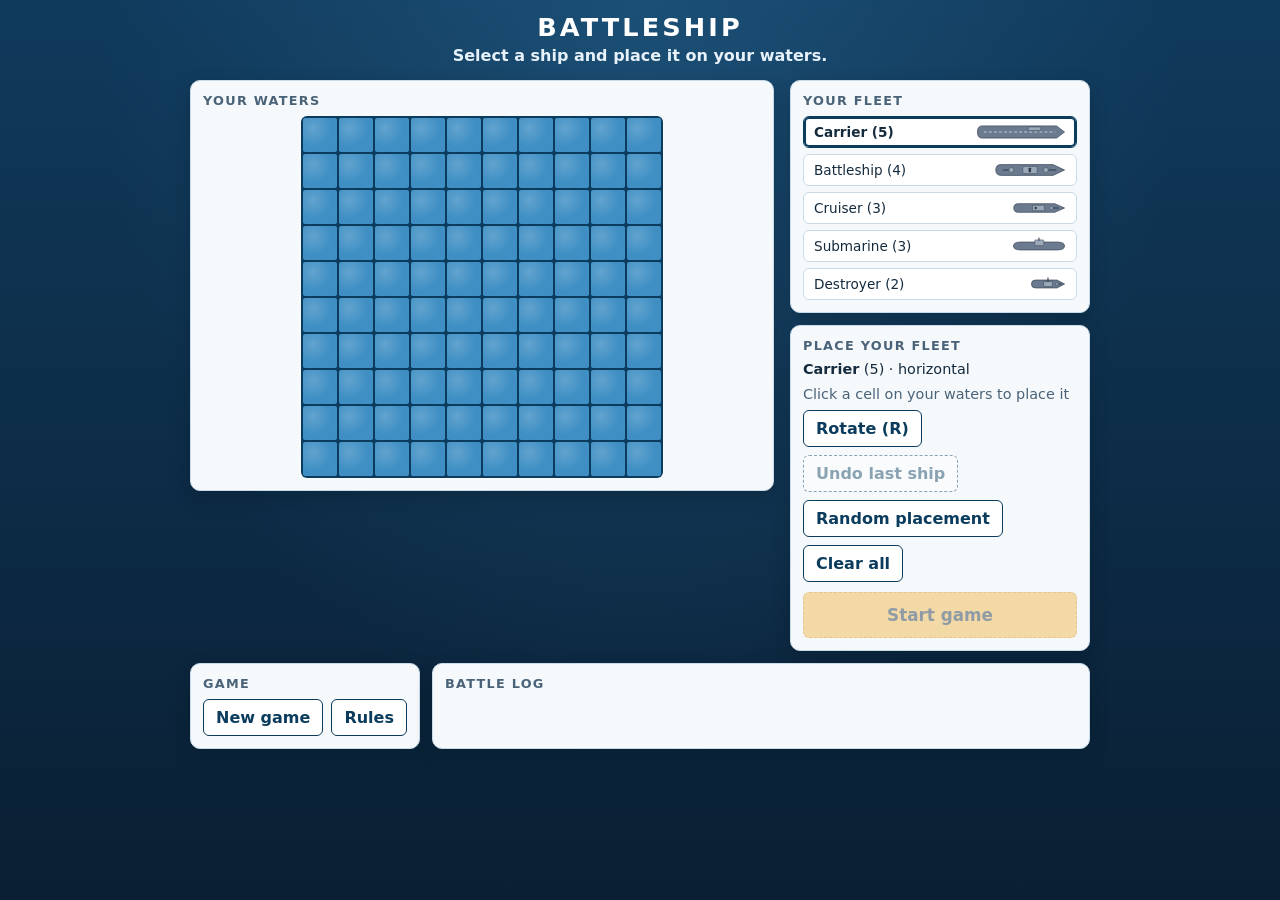
<file: index.html>
<!DOCTYPE html>
<html lang="en">
<head>
  <meta charset="UTF-8">
  <meta name="viewport" content="width=device-width, initial-scale=1.0">
  <title>Battleship</title>
  <link rel="stylesheet" href="styles.css">
</head>
<body>
  <header>
    <h1>Battleship</h1>
    <p id="status" class="status" role="status" aria-live="polite">Place your fleet to begin.</p>
  </header>

  <main id="game" class="placement">
    <div id="boards" class="boards">
      <section class="board-wrapper">
        <h2>Your waters</h2>
        <div class="board-area">
          <div id="player-board" class="board" aria-label="Your waters"></div>
        </div>
        <ul id="player-fleet" class="fleet-list"></ul>
      </section>

      <!-- Detached from the document during placement and attached by
           "Start game"; see game.js. -->
      <section id="enemy-wrapper" class="board-wrapper">
        <h2>Enemy waters</h2>
        <div class="board-area">
          <div id="enemy-board" class="board" aria-label="Enemy waters"></div>
        </div>
        <ul id="enemy-fleet" class="fleet-list"></ul>
      </section>
    </div>

    <section id="fleet-picker-panel" class="panel">
      <h2>Your fleet</h2>
      <ul id="fleet-picker" class="fleet-picker" aria-label="Ships to place"></ul>
    </section>

    <section id="placement-panel" class="panel">
      <h2>Place your fleet</h2>
      <p id="placement-state" class="placement-state" aria-live="polite">
        <strong id="next-ship-name">Carrier</strong>
        <span id="placement-detail">(<span id="next-ship-size">5</span>)
          &middot; <span id="orientation-label">horizontal</span></span>
      </p>
      <p class="hint">
        <span id="placement-instruction">Click a cell on your waters to place it</span>
      </p>
      <div class="controls">
        <button type="button" id="rotate-btn">Rotate (R)</button>
        <button type="button" id="confirm-placement-btn" hidden>Confirm</button>
        <button type="button" id="undo-ship-btn">Undo last ship</button>
        <button type="button" id="random-btn">Random placement</button>
        <button type="button" id="reset-placement-btn">Clear all</button>
      </div>
      <button type="button" id="start-game-btn" class="primary" disabled>Start game</button>
    </section>

    <div id="footer" class="footer">
      <section id="game-controls" class="panel game-controls">
        <h2>Game</h2>
        <div class="controls">
          <button type="button" id="new-game-btn">New game</button>
          <button type="button" id="rules-btn" aria-haspopup="dialog">Rules</button>
        </div>
      </section>
      <section id="log-panel" class="panel log-panel">
        <h2>Battle log</h2>
        <ul id="log" class="log"></ul>
      </section>
    </div>
  </main>

  <div id="game-over-overlay" class="overlay" hidden>
    <div class="overlay-card" role="dialog" aria-modal="true" aria-labelledby="result-title">
      <h2 id="result-title">You won!</h2>
      <p id="result-detail"></p>
      <button type="button" id="play-again-btn">Play again</button>
    </div>
  </div>

  <div id="rules-overlay" class="overlay rules-overlay" hidden>
    <div class="overlay-card rules-card" role="dialog" aria-modal="true" aria-labelledby="rules-title">
      <button type="button" id="rules-close-btn" class="close-btn" aria-label="Close rules">&times;</button>
      <h2 id="rules-title">How to play</h2>

      <h3>Goal</h3>
      <p>Sink all 5 enemy ships before the AI sinks yours.</p>

      <h3>Placing your fleet</h3>
      <ul>
        <li>Select a ship in the fleet list, then click a cell on <strong>Your waters</strong> to place it. On a phone, tap a cell to preview and press <strong>Confirm</strong>.</li>
        <li>Press <strong>R</strong> or the <strong>Rotate (R)</strong> button to switch between horizontal and vertical.</li>
        <li>Ships cannot overlap or go off the board; an invalid spot shows in red.</li>
        <li>Click a placed ship to pick it up and move it. Use <strong>Undo last ship</strong>, <strong>Random placement</strong> or <strong>Clear all</strong> to change your mind.</li>
        <li><strong>Start game</strong> unlocks once all 5 ships are placed.</li>
      </ul>
      <p class="rules-fleet">Fleet: Carrier&nbsp;5 &middot; Battleship&nbsp;4 &middot; Cruiser&nbsp;3 &middot; Submarine&nbsp;3 &middot; Destroyer&nbsp;2</p>

      <h3>Playing</h3>
      <ul>
        <li>You and the AI take turns firing one shot each. Click a cell on <strong>Enemy waters</strong> to fire.</li>
        <li><span class="legend legend-hit">&times;</span> <strong>Hit</strong>: a red cross on the cell. <span class="legend legend-miss"></span> <strong>Miss</strong>: a dark cell with a dot. <span class="legend legend-sunk">&times;</span> <strong>Sunk</strong>: the whole ship darkens and its wreck is revealed.</li>
        <li>The AI's shots appear on Your waters. The <strong>Battle log</strong> records every shot.</li>
      </ul>

      <h3>Winning</h3>
      <p>The first to sink the whole enemy fleet wins. <strong>New game</strong> starts over at any time.</p>
    </div>
  </div>

  <script src="game.js"></script>
</body>
</html>
</file>
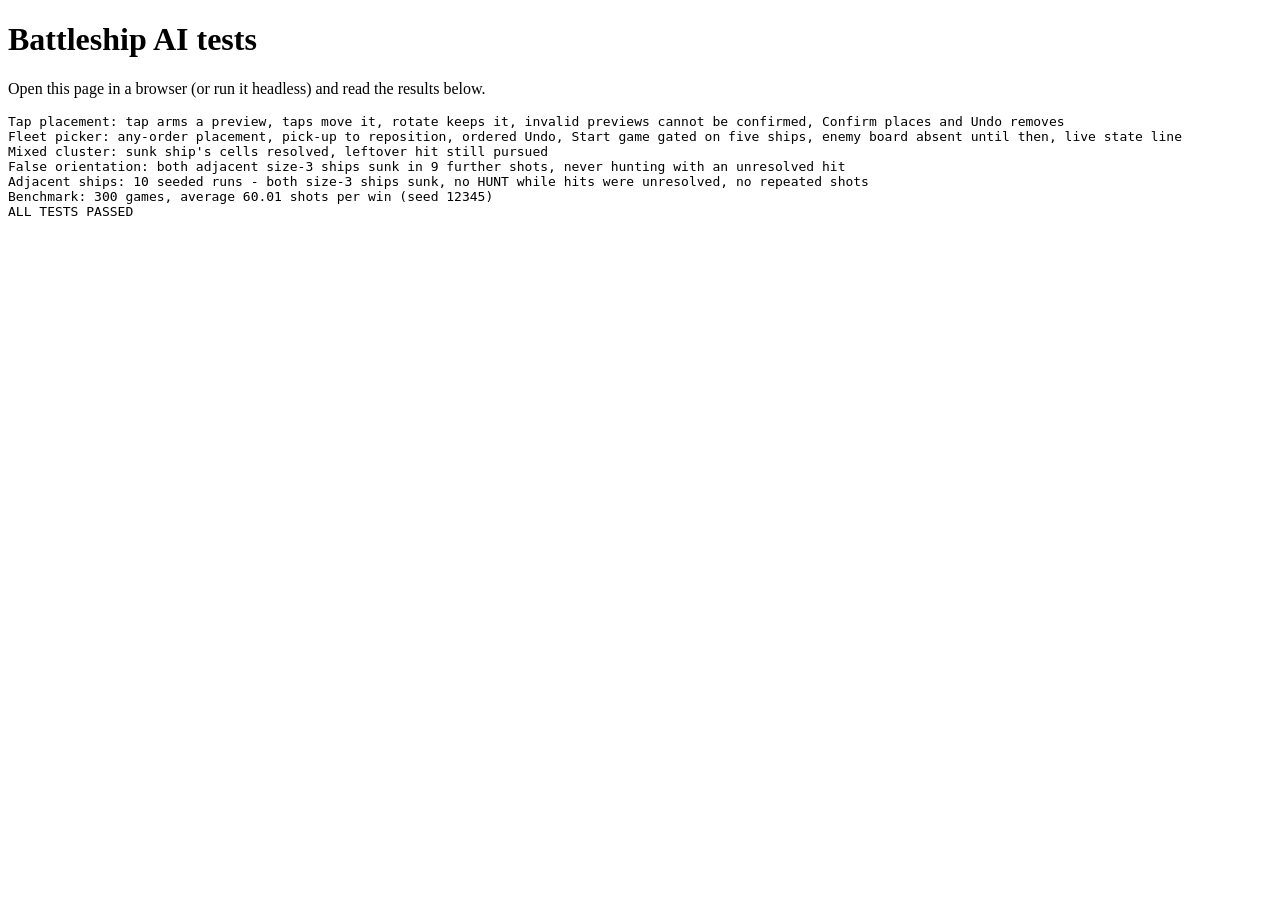
<file: tests.html>
<!DOCTYPE html>
<html lang="en">
<head>
  <meta charset="UTF-8">
  <title>Battleship - AI tests</title>
</head>
<body>
  <h1>Battleship AI tests</h1>
  <p>Open this page in a browser (or run it headless) and read the results below.</p>
  <pre id="results">Running...</pre>

  <!-- game.js wires itself to the real UI on load, so the harness supplies the
       same element ids as index.html. They are hidden and unused by the tests. -->
  <div hidden>
    <main id="game">
      <div id="boards">
        <div id="player-board"></div>
        <div id="enemy-wrapper">
          <div id="enemy-board"></div>
        </div>
      </div>
    </main>
    <ul id="player-fleet"></ul>
    <ul id="enemy-fleet"></ul>
    <p id="status"></p>
    <ul id="log"></ul>
    <div id="placement-panel">
      <span id="next-ship-name"></span>
      <span id="next-ship-size"></span>
      <span id="orientation-label"></span>
      <button type="button" id="start-game-btn" disabled></button>
    </div>
    <div id="fleet-picker-panel">
      <ul id="fleet-picker"></ul>
    </div>
    <span id="placement-instruction"></span>
    <button type="button" id="rotate-btn"></button>
    <button type="button" id="confirm-placement-btn" hidden></button>
    <button type="button" id="undo-ship-btn"></button>
    <button type="button" id="random-btn"></button>
    <button type="button" id="reset-placement-btn"></button>
    <button type="button" id="new-game-btn"></button>
    <div id="game-over-overlay" hidden>
      <h2 id="result-title"></h2>
      <p id="result-detail"></p>
      <button type="button" id="play-again-btn"></button>
    </div>
    <button type="button" id="rules-btn"></button>
    <div id="rules-overlay" hidden>
      <button type="button" id="rules-close-btn"></button>
    </div>
  </div>

  <script src="game.js"></script>
  <script src="tests.js"></script>
</body>
</html>
</file>
<file: styles.css>
:root {
  /* Naval palette: deep-water page, sand/paper cards, steel-grey ships. */
  --ocean-deep: #0a1f33;
  --ocean: #103a5c;
  --sea: #3f8fc4;
  --sea-light: #62a8d6;
  --sea-dark: #0b3c5d;
  --card: #f5f9fc;
  --card-border: #c9dbe8;
  --ink: #142a3d;
  --ink-soft: #4a6378;
  --hull: #6b7a8f;
  --hull-edge: #3e4a5a;
  --deck: #9aa8b8;
  --detail: #2f3e4d;
  --hull-sunk: #4a3030;
  --deck-sunk: #6a5050;
  --hit: #d64545;
  --miss: #2f3e4d;
  --miss-marker: #cfd8e3;
  --sunk: #7b1e1e;
  --preview-ok: #4caf7d;
  --preview-bad: #e0534f;
  --hover: #8fc4e6;
  --accent: #f2b33d;
  --cell-gap: 2px;
  /* Largest a cell may get; reached on desktop, where the board is 362px as
     before. Below that the board is sized from its container rather than from
     the viewport, so a scrollbar appearing can never push a column out of
     view. */
  --cell-max: 34px;
  /* 10 cells + 9 inner gaps + the padding on both sides */
  --board-cap: calc(var(--cell-max) * 10 + var(--cell-gap) * 11);
  --cell-min: 14px;
  --board-min: calc(var(--cell-min) * 10 + var(--cell-gap) * 11);
}

* {
  box-sizing: border-box;
}

body {
  margin: 0;
  padding: 12px;
  font-family: system-ui, -apple-system, "Segoe UI", Roboto, sans-serif;
  background:
    radial-gradient(ellipse at top, rgba(63, 143, 196, 0.25), transparent 60%),
    linear-gradient(180deg, var(--ocean) 0%, var(--ocean-deep) 100%);
  background-attachment: fixed;
  color: var(--ink);
}

header {
  text-align: center;
  color: #fff;
}

h1 {
  margin: 0 0 4px;
  font-size: 1.6rem;
  letter-spacing: 0.12em;
  text-transform: uppercase;
}

h2 {
  font-size: 0.8rem;
  margin: 0 0 8px;
  text-transform: uppercase;
  letter-spacing: 0.1em;
  color: var(--ink-soft);
}

main {
  max-width: 900px;
  margin: 0 auto;
}

.status {
  margin: 0 0 12px;
  font-weight: 600;
  min-height: 1.4em;
  color: #e6f1f9;
}

.hint {
  margin: 0 0 8px;
  font-size: 0.9rem;
  color: var(--ink-soft);
}

.panel {
  background: var(--card);
  border: 1px solid var(--card-border);
  border-radius: 10px;
  padding: 12px;
  margin-bottom: 12px;
  box-shadow: 0 6px 18px rgba(4, 18, 32, 0.25);
}

.controls {
  display: flex;
  flex-wrap: wrap;
  gap: 8px;
}

/* Buttons: secondary by default (outlined steel), .primary for the one action
   that moves the game on, and unmistakably washed out when disabled. */
button {
  font: inherit;
  font-weight: 600;
  padding: 8px 12px;
  border: 1px solid var(--sea-dark);
  border-radius: 6px;
  background: #fff;
  color: var(--sea-dark);
  cursor: pointer;
  transition: background 0.15s ease, color 0.15s ease, opacity 0.15s ease;
}

/* Board cells are buttons too, but their hover affordance is phase-driven and
   handled by the `.board.interactive` rules, so exclude them here. */
button:not(.cell):hover:not(:disabled) {
  background: var(--sea-dark);
  color: #fff;
}

button:disabled {
  opacity: 0.45;
  cursor: not-allowed;
  border-style: dashed;
}

button.primary {
  background: var(--accent);
  border-color: #c98c15;
  color: var(--ink);
}

button.primary:not(.cell):hover:not(:disabled) {
  background: #ffc75a;
  color: var(--ink);
}

.boards {
  display: flex;
  flex-wrap: wrap;
  gap: 16px;
  justify-content: center;
  margin-bottom: 12px;
}

.board-wrapper {
  flex: 1 1 320px;
  min-width: 0;
  background: var(--card);
  border: 1px solid var(--card-border);
  border-radius: 10px;
  padding: 12px;
  box-shadow: 0 6px 18px rgba(4, 18, 32, 0.25);
}

/* Ten equal tracks in a square box: the board fills the width its wrapper
   gives it (capped at the desktop size) and every track is an equal fraction
   of that, so the geometry depends only on the container - never on cell
   state, and never on the viewport width, which would include a scrollbar. */
.board {
  display: grid;
  grid-template-columns: repeat(10, 1fr);
  grid-template-rows: repeat(10, 1fr);
  gap: var(--cell-gap);
  width: 100%;
  aspect-ratio: 1;
  /* Lets the markers inside be sized as a fraction of the board (cqw). */
  container-type: size;
  max-width: var(--board-cap);
  margin: 0 auto;
  background: var(--sea-dark);
  padding: var(--cell-gap);
  border-radius: 6px;
  touch-action: manipulation;
}

.cell {
  position: relative;
  z-index: 1;
  width: 100%;
  height: 100%;
  /* Marker size follows the board, not the viewport: 6.6% of the board width
     is ~0.7 of a cell at every size. */
  font-size: 6.6cqw;
  /* Water: a faint highlight in the upper left reads as a ripple. */
  background:
    radial-gradient(circle at 30% 30%, rgba(255, 255, 255, 0.18), transparent 55%),
    var(--sea);
  border: none;
  border-radius: 2px;
  padding: 0;
  overflow: hidden;
  color: #fff;
  cursor: default;
  transition: background 0.15s ease;
}

/* Markers are absolutely positioned so they can never influence layout. */
.cell::after {
  position: absolute;
  top: 50%;
  left: 50%;
  transform: translate(-50%, -50%);
  line-height: 1;
  font-size: 1em;
}

/* Hover affordance is opt-in per board: `interactive` is set only on the board
   the player can actually click during the current phase. */
.board.interactive .cell:not(.fired) {
  cursor: crosshair;
}

.board.interactive .cell:not(.fired):hover {
  background: var(--hover);
}

/* A placed ship under the pointer during placement: the click picks it up. */
.board.interactive .cell.ship:not(.fired) {
  cursor: grab;
}

/* Ship graphics: grid items spanning the ship's cells, drawn above the water
   but below fired cells so hit and miss markers stay on top. They never take
   pointer events; the cell buttons underneath do. */
.ship-graphic {
  z-index: 2;
  width: 100%;
  height: 100%;
  pointer-events: none;
  /* An off-board preview shows only the on-board part of the hull. */
  overflow: hidden;
}

.ship-graphic .hull {
  fill: var(--hull);
  stroke: var(--hull-edge);
  stroke-width: 4;
  stroke-linejoin: round;
}

.ship-graphic .deck {
  fill: var(--deck);
  stroke: var(--hull-edge);
  stroke-width: 3;
}

.ship-graphic .turret {
  fill: var(--deck);
  stroke: var(--hull-edge);
  stroke-width: 3;
}

.ship-graphic .detail {
  fill: var(--detail);
}

.ship-graphic .barrel,
.ship-graphic .mast {
  stroke: var(--detail);
  stroke-width: 6;
  stroke-linecap: round;
}

.ship-graphic .deck-line {
  stroke: #e3e9f0;
  stroke-width: 4;
}

/* Sunk: darkened, scorched hull so it reads as a wreck, not a healthy ship. */
.ship-graphic.sunk .hull {
  fill: var(--hull-sunk);
  stroke: #1f1414;
}

.ship-graphic.sunk .deck,
.ship-graphic.sunk .turret {
  fill: var(--deck-sunk);
  stroke: #1f1414;
}

.ship-graphic.sunk .detail,
.ship-graphic.sunk .barrel,
.ship-graphic.sunk .mast {
  fill: #1f1414;
  stroke: #1f1414;
}

.ship-graphic.sunk .deck-line {
  stroke: #7a6a6a;
}

/* Placement preview: the ship itself, tinted green when it fits and red
   when it would overlap or run off the board. */
.ship-graphic.preview {
  z-index: 4;
  opacity: 0.9;
}

.ship-graphic.preview-ok .hull,
.ship-graphic.preview-ok .deck,
.ship-graphic.preview-ok .turret {
  fill: var(--preview-ok);
  stroke: #1f6b47;
}

.ship-graphic.preview-bad .hull,
.ship-graphic.preview-bad .deck,
.ship-graphic.preview-bad .turret {
  fill: var(--preview-bad);
  stroke: #8a1f1f;
}

.ship-graphic.preview-pending .hull {
  stroke-width: 8;
}

/* Fired cells sit above the ship graphics; on a ship the fill is translucent
   so the hull shows through under the marker. */
.cell.fired {
  z-index: 3;
}

.cell.ship {
  background: var(--sea);
}

/* Miss: dark slate fill with a small round dot, so it differs from a hit in
   both colour and marker shape. */
.cell.miss {
  background: var(--miss);
}

.cell.miss::after {
  content: "";
  width: 30%;
  height: 30%;
  border-radius: 50%;
  background: var(--miss-marker);
}

.cell.hit {
  background: rgba(214, 69, 69, 0.3);
  box-shadow: inset 0 0 0 2px var(--hit);
}

.cell.hit::after {
  content: "✕";
  font-weight: 700;
  color: var(--hit);
  -webkit-text-stroke: 0.06em #fff;
  text-shadow: 0 0 3px rgba(0, 0, 0, 0.7);
}

.cell.sunk {
  background: rgba(40, 10, 10, 0.15);
  box-shadow: inset 0 0 0 2px var(--sunk);
}

.cell.sunk::after {
  content: "✕";
  font-weight: 700;
  color: #f0b3b3;
  text-shadow: 0 0 3px rgba(0, 0, 0, 0.9);
}

/* The placement preview must win over the hover highlight: the hovered cell is
   the anchor of the preview, and the `.board.interactive ... :hover` selectors
   above are more specific than a bare `.cell.preview-*`, so the preview is
   restated here at matching specificity (and later in the file). */
.cell.preview-ok,
.board.interactive .cell.preview-ok:not(.fired):hover {
  background: #b9e3cb;
}

.cell.preview-bad,
.board.interactive .cell.preview-bad:not(.fired):hover {
  background: #f3b8b6;
}

/* A tap-selected (armed) preview: outlined so it reads as a pending choice
   rather than a transient hover, since touch has no hover to fall back on. */
.cell.preview-pending {
  outline: 2px solid var(--ink);
  outline-offset: -2px;
}

.fleet-list {
  list-style: none;
  margin: 10px 0 0;
  padding: 0;
  display: flex;
  flex-wrap: wrap;
  gap: 6px;
  font-size: 0.8rem;
}

.fleet-list li {
  padding: 3px 8px;
  border-radius: 999px;
  background: #e3eef7;
  border: 1px solid var(--card-border);
  color: var(--ink);
}

.fleet-list li.sunk-ship {
  background: var(--sunk);
  border-color: var(--sunk);
  color: #fff;
  text-decoration: line-through;
}

/* Placement phase: only the player's board is in the document, with the fleet
   picker and the placement controls in a column beside it. `main.placement`
   is toggled by game.js together with the enemy board's presence. */
main.placement {
  display: grid;
  grid-template-columns: minmax(0, 1fr) minmax(240px, 300px);
  grid-template-rows: auto auto auto;
  grid-template-areas:
    "boards picker"
    "boards controls"
    "log    log";
  column-gap: 16px;
  align-items: start;
}

main.placement .boards {
  grid-area: boards;
}

#fleet-picker-panel {
  grid-area: picker;
}

#placement-panel {
  grid-area: controls;
}

main.placement > .footer {
  grid-area: log;
}

/* The picker already lists the fleet, so the status pills under the board
   only appear once the battle starts. */
main.placement .fleet-list {
  display: none;
}

/* Live readout of the selected ship and its orientation; stays visible in
   every layout, unlike the help text in .hint. */
.placement-state {
  margin: 0 0 6px;
  font-size: 0.9rem;
  min-height: 1.3em;
}

#placement-panel.no-selection #placement-detail {
  display: none;
}

.fleet-picker {
  list-style: none;
  margin: 0;
  padding: 0;
  display: flex;
  flex-direction: column;
  gap: 6px;
}

/* One entry per ship: its name and a small silhouette of it. */
.fleet-picker .fleet-option {
  display: flex;
  align-items: center;
  justify-content: space-between;
  gap: 8px;
  width: 100%;
  padding: 6px 10px;
  font-size: 0.85rem;
  font-weight: 500;
  text-align: left;
  color: var(--ink);
  background: #fff;
  border: 1px solid var(--card-border);
  border-radius: 6px;
}

.fleet-picker .fleet-option:hover:not(:disabled) {
  background: #e3eef7;
  color: var(--ink);
}

.fleet-picker .fleet-option.selected {
  background: #fff;
  border-color: var(--sea-dark);
  box-shadow: inset 0 0 0 2px var(--sea-dark);
  font-weight: 700;
}

.fleet-picker .fleet-option.placed {
  text-decoration: line-through;
  border-style: solid;
}

.fleet-silhouette {
  --silhouette-cell: 18px;
  flex: 0 0 auto;
  height: var(--silhouette-cell);
  width: calc(var(--ship-length) * var(--silhouette-cell));
}

.fleet-option.placed .fleet-silhouette {
  opacity: 0.6;
}

/* Start game is the one action that moves the game on, so it is the largest
   control on the placement screen. */
#start-game-btn {
  display: block;
  width: 100%;
  margin-top: 10px;
  padding: 12px;
  font-size: 1.05rem;
  font-weight: 700;
  box-shadow: 0 3px 0 #c98c15;
}

#start-game-btn:disabled {
  box-shadow: none;
}

/* Below the boards: the game controls (New game, with room beside it for a
   later Rules button) and the battle log side by side. */
.footer {
  display: flex;
  gap: 12px;
  align-items: stretch;
}

.game-controls {
  flex: 0 0 auto;
}

.log-panel {
  flex: 1 1 auto;
  min-width: 0;
}

.log {
  list-style: none;
  margin: 0;
  padding: 0;
  max-height: 180px;
  overflow-y: auto;
  font-size: 0.9rem;
}

.log li {
  padding: 4px 8px;
  border-left: 3px solid var(--card-border);
  margin-bottom: 3px;
  background: #fff;
  border-radius: 0 4px 4px 0;
  line-height: 1.35;
}

.log li:first-child {
  border-left-color: var(--accent);
  font-weight: 600;
}

/* End-of-game overlay: the boards stay visible behind the translucent scrim. */
.overlay {
  position: fixed;
  inset: 0;
  /* Above the cells and ship graphics, which carry z-indexes of their own. */
  z-index: 100;
  display: flex;
  align-items: center;
  justify-content: center;
  background: rgba(6, 24, 41, 0.7);
  padding: 16px;
}

.overlay[hidden] {
  display: none;
}

.overlay-card {
  background: var(--card);
  border-radius: 12px;
  padding: 24px;
  text-align: center;
  max-width: 320px;
  border-top: 6px solid var(--accent);
  box-shadow: 0 10px 30px rgba(4, 18, 32, 0.5);
}

.overlay-card h2 {
  font-size: 1.5rem;
  margin-bottom: 8px;
  color: var(--ink);
  letter-spacing: 0.04em;
}

.overlay-card p {
  margin: 0 0 16px;
  color: var(--ink-soft);
}

.overlay-card button {
  background: var(--sea-dark);
  color: #fff;
}

/* Rules dialog: sits above the end-of-game overlay in case the game ends
   while it is open, and scrolls itself when taller than the viewport. */
.rules-overlay {
  z-index: 101;
  align-items: flex-start;
  overflow-y: auto;
}

.rules-card {
  position: relative;
  text-align: left;
  max-width: 480px;
  width: 100%;
  margin: auto 0;
  padding: 20px 24px 22px;
  font-size: 0.95rem;
  line-height: 1.45;
}

.rules-card h2 {
  margin-right: 36px;
}

.rules-card h3 {
  margin: 16px 0 4px;
  font-size: 0.8rem;
  text-transform: uppercase;
  letter-spacing: 0.08em;
  color: var(--sea-dark);
}

.rules-card p {
  margin: 0;
  color: var(--ink);
}

.rules-card ul {
  margin: 0;
  padding-left: 20px;
}

.rules-card li + li {
  margin-top: 4px;
}

.rules-card .rules-fleet {
  margin-top: 8px;
  padding: 6px 10px;
  border-radius: 6px;
  background: #e3eef7;
  color: var(--ink-soft);
  font-size: 0.85rem;
}

/* Sticky so the X stays on screen while a tall dialog is scrolled. */
.rules-card .close-btn {
  position: sticky;
  top: 0;
  float: right;
  margin: -8px -12px 0 0;
  width: 32px;
  height: 32px;
  padding: 0;
  line-height: 1;
  font-size: 1.3rem;
  border-radius: 50%;
  background: #fff;
  color: var(--sea-dark);
}

/* Inline swatches matching the board markers. */
.rules-card .legend {
  display: inline-flex;
  align-items: center;
  justify-content: center;
  width: 1.1em;
  height: 1.1em;
  vertical-align: -0.15em;
  border-radius: 3px;
  font-size: 0.85em;
  font-weight: 700;
  line-height: 1;
}

.rules-card .legend-hit {
  background: rgba(214, 69, 69, 0.3);
  box-shadow: inset 0 0 0 2px var(--hit);
  color: var(--hit);
}

.rules-card .legend-miss {
  background: var(--miss);
  position: relative;
}

.rules-card .legend-miss::after {
  content: "";
  width: 30%;
  height: 30%;
  border-radius: 50%;
  background: var(--miss-marker);
}

.rules-card .legend-sunk {
  background: var(--hull-sunk);
  box-shadow: inset 0 0 0 2px var(--sunk);
  color: #f0b3b3;
}

/* Compact viewports - phones in either orientation. The page becomes a column
   that fills the viewport, which gives the row holding the boards a definite
   height; .board-area is a size container inside it, so each board can be the
   smaller of the space available across (100cqw) and down (100cqh). Sizing
   against one axis only is what made the board overflow the other one. */
@media (max-width: 700px), (max-height: 600px) and (orientation: landscape) {
  body {
    display: flex;
    flex-direction: column;
    min-height: 100svh;
  }

  main {
    display: flex;
    flex-direction: column;
    flex: 1 1 auto;
    min-height: 0;
    width: 100%;
  }

  .boards {
    flex: 1 1 auto;
    min-height: 0;
    flex-wrap: nowrap;
    align-items: stretch;
  }

  .board-wrapper {
    display: flex;
    flex-direction: column;
    flex: 1 1 0;
    min-height: 0;
  }

  .board-area {
    flex: 1 1 auto;
    min-height: 0;
    display: flex;
    justify-content: center;
    container-type: size;
  }

  .board {
    width: min(100cqw, 100cqh, var(--board-cap));
    height: min(100cqw, 100cqh, var(--board-cap));
    max-width: none;
    aspect-ratio: auto;
  }

  .panel,
  .board-wrapper {
    box-shadow: none;
  }
}

/* Phone layout: both boards must be on screen at once during the firing
   phase, so they stay side by side and everything around them is compressed
   rather than stacked. */
@media (max-width: 700px) {
  body {
    padding: 8px;
  }

  h1 {
    font-size: 1.2rem;
  }

  .status {
    margin-bottom: 8px;
    font-size: 0.9rem;
  }

  .boards {
    flex-wrap: nowrap;
    gap: 8px;
    margin-bottom: 8px;
  }

  .board-wrapper {
    flex: 1 1 0;
    padding: 6px;
  }

  .board-wrapper h2 {
    font-size: 0.7rem;
    margin-bottom: 4px;
  }

  .panel {
    padding: 8px;
    margin-bottom: 8px;
  }

  .controls button {
    padding: 8px 10px;
    font-size: 0.85rem;
  }

  .fleet-list {
    margin-top: 6px;
    gap: 3px;
    font-size: 0.65rem;
  }

  .fleet-list li {
    padding: 2px 5px;
  }

  .footer {
    gap: 8px;
  }

  .log {
    max-height: 96px;
    font-size: 0.8rem;
  }

  .log li {
    padding: 2px 6px;
    margin-bottom: 2px;
  }

  .fleet-picker {
    gap: 4px;
  }

  /* Narrow column beside the board: name above the silhouette. */
  .fleet-picker .fleet-option {
    flex-direction: column;
    align-items: flex-start;
    gap: 3px;
    padding: 4px 6px;
    font-size: 0.7rem;
  }

  .fleet-silhouette {
    --silhouette-cell: 11px;
  }

  #start-game-btn {
    margin-top: 8px;
    padding: 10px;
    font-size: 0.95rem;
  }
}

/* Portrait phones during placement: the board takes the width the picker
   leaves it (height is plentiful here), the controls go underneath. */
@media (max-width: 700px) and (orientation: portrait) {
  main.placement {
    grid-template-columns: minmax(0, 1fr) auto;
    grid-template-areas:
      "boards   picker"
      "controls controls"
      "log      log";
    column-gap: 8px;
    align-items: stretch;
  }

  main.placement .board-area {
    container-type: inline-size;
    /* Stretching would override the aspect ratio and make the cells tall. */
    align-items: flex-start;
  }

  main.placement .board {
    width: min(100cqw, var(--board-cap), 40svh);
    height: auto;
    aspect-ratio: 1;
  }
}

/* Very narrow phones (320px and down): trim the chrome around the grids
   further so the cells keep some size instead of bottoming out on the floor
   of the clamp. */
@media (max-width: 360px) {
  body {
    padding: 4px;
  }

  .boards {
    gap: 6px;
  }

  .board-wrapper {
    padding: 4px;
  }

  .fleet-list {
    font-size: 0.6rem;
  }

  h1 {
    font-size: 1.05rem;
  }

  .hint {
    font-size: 0.8rem;
    margin-bottom: 6px;
  }

  .panel {
    margin-bottom: 6px;
  }

  .controls {
    gap: 6px;
  }

  .controls button {
    padding: 6px 8px;
    font-size: 0.8rem;
  }

  .log {
    max-height: 60px;
  }
}

/* A board must stay tappable even when the height available collapses, so in
   landscape it stops shrinking at --cell-min and the placement screen scrolls
   instead - the same trade already accepted at 320px portrait. The floor is a
   min-height on the container (the page then grows) rather than a min on the
   board, and it is gated on a width that can fit two floored boards, because
   flooring against width is what caused the 320px overflow in R18. */
@media (min-width: 420px) and (max-height: 600px) and (orientation: landscape) {
  .board-wrapper {
    min-height: calc(var(--board-min) + 3.5rem);
  }
}

/* Landscape phones: height is the scarce dimension, so the chrome above and
   below the boards is trimmed hard to leave the grids as much of it as
   possible. */
@media (max-height: 600px) and (orientation: landscape) {
  body {
    padding: 6px;
  }

  /* Title and status share one line, and the battle log sits next to the New
     game button, so the vertical chrome is roughly two lines instead of six. */
  header {
    display: flex;
    align-items: baseline;
    justify-content: center;
    gap: 10px;
    margin-bottom: 6px;
  }

  h1 {
    font-size: 1rem;
    margin: 0;
  }

  .status {
    margin: 0;
    font-size: 0.85rem;
  }

  .footer {
    gap: 6px;
  }

  .footer .panel {
    display: flex;
    align-items: center;
    gap: 8px;
  }

  .footer h2 {
    margin: 0;
    font-size: 0.65rem;
  }

  .log-panel .log {
    flex: 1 1 auto;
  }

  .hint {
    font-size: 0.8rem;
    margin-bottom: 6px;
  }

  .panel {
    padding: 6px;
    margin-bottom: 6px;
  }

  .boards {
    gap: 8px;
    margin-bottom: 6px;
  }

  .board-wrapper {
    padding: 6px;
  }

  .board-wrapper h2 {
    font-size: 0.7rem;
    margin-bottom: 4px;
  }

  .controls button {
    padding: 6px 10px;
    font-size: 0.8rem;
  }

  .fleet-list {
    margin-top: 4px;
    gap: 3px;
    font-size: 0.6rem;
  }

  .fleet-list li {
    padding: 2px 5px;
  }

  .log {
    max-height: 44px;
    font-size: 0.75rem;
  }

  .log li {
    padding: 1px 6px;
    margin-bottom: 2px;
  }

  /* Placement in landscape: the picker and the controls each take a column
     beside the board, so the scarce vertical budget goes to the grid instead
     of a stack of buttons. */
  main.placement {
    grid-template-columns: minmax(0, 1fr) auto minmax(120px, 26%);
    grid-template-rows: minmax(0, 1fr) auto;
    grid-template-areas:
      "boards picker controls"
      "log    log    log";
    column-gap: 8px;
    align-items: stretch;
  }

  #fleet-picker-panel,
  #placement-panel {
    margin-bottom: 6px;
    min-height: 0;
    overflow-y: auto;
  }

  #fleet-picker-panel h2,
  #placement-panel h2 {
    font-size: 0.7rem;
    margin-bottom: 4px;
  }

  #placement-panel .controls {
    flex-direction: column;
    align-items: stretch;
    gap: 4px;
  }

  /* The status line repeats what the hint says; the buttons need the room.
     The live state line stays, just smaller. */
  #placement-panel .hint {
    display: none;
  }

  #placement-panel .placement-state {
    font-size: 0.7rem;
    margin-bottom: 4px;
  }

  .fleet-picker {
    gap: 4px;
  }

  .fleet-picker .fleet-option {
    flex-direction: column;
    align-items: flex-start;
    gap: 3px;
    padding: 4px 6px;
    font-size: 0.7rem;
  }

  .fleet-silhouette {
    --silhouette-cell: 9px;
  }

  #start-game-btn {
    margin-top: 6px;
    padding: 8px;
    font-size: 0.9rem;
  }
}

/* Very short landscape (568x320 and similar): with the boards floored at
   --cell-min, the firing phase only fits if the log and the labels around the
   grids give up their remaining slack - per the rule that the chrome shrinks
   before the boards do. */
@media (max-height: 360px) and (orientation: landscape) {
  .footer .panel {
    padding: 4px 6px;
  }

  .log {
    max-height: 22px;
  }

  .board-wrapper h2 {
    font-size: 0.65rem;
    margin-bottom: 2px;
  }

  .fleet-list {
    margin-top: 2px;
    font-size: 0.55rem;
  }

  #placement-panel .controls button {
    padding: 4px 8px;
    font-size: 0.75rem;
  }
}
</file>
